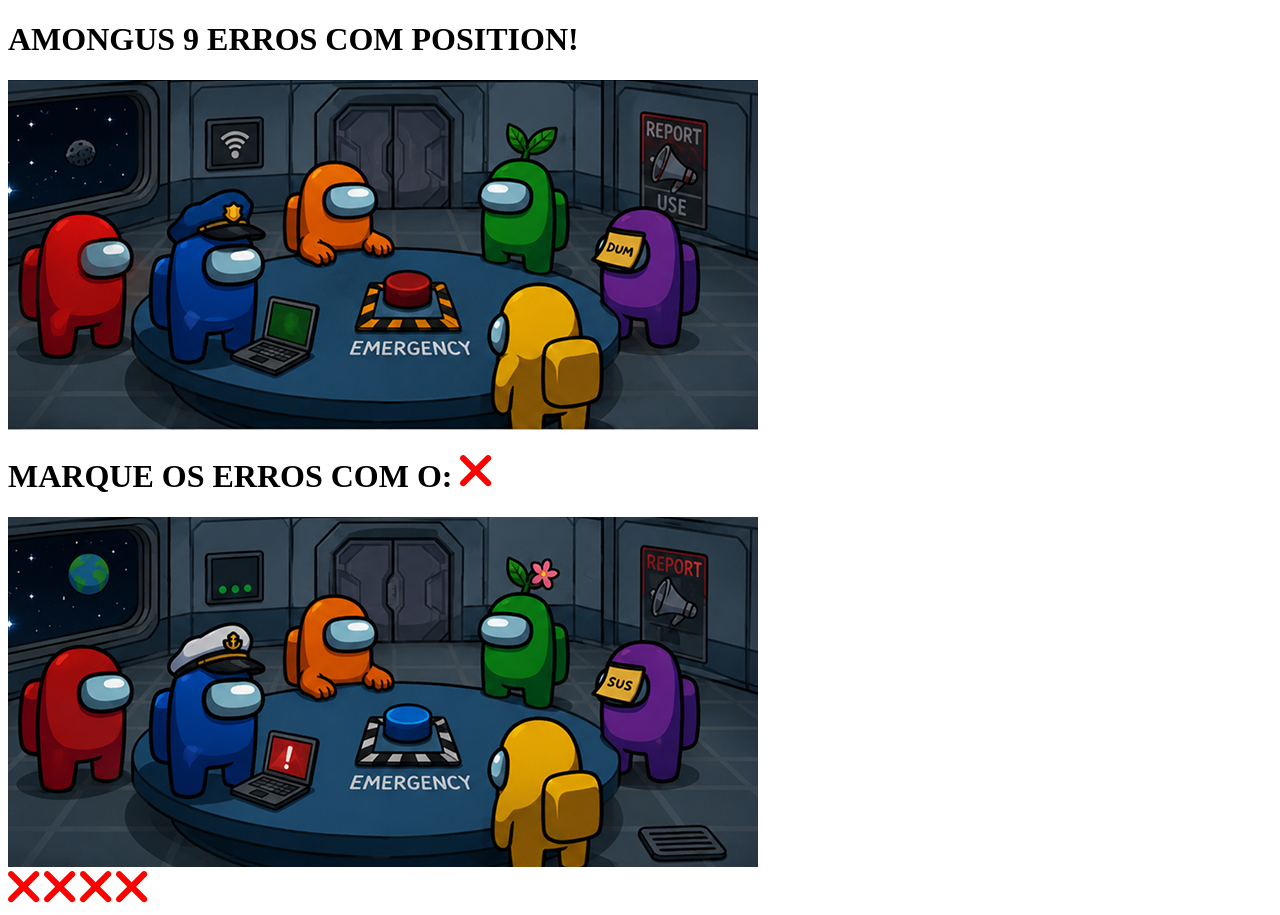
<file: amongus/index.html>
<!DOCTYPE html>
<html lang="en">
<head>
    <meta charset="UTF-8">
    <meta name="viewport" content="width=device-width, initial-scale=1.0">
    <title>Document</title>
    <link rel="stylesheet" href="style.css"/>
</head>
<body>
    <h1>AMONGUS 9 ERROS COM POSITION! </h1>
    <div>
        <img src="./assets/img1.png">
    </div>
    <h1>MARQUE OS ERROS COM O: <img src="./assets/Vector.svg">
     </h1>
        <div class="container"> 
  <img src="./assets/img2.png"> 
  <img src="./assets/Vector.svg" class="icone icone-01"> 
  <img src="./assets/Vector.svg" class="icone icone-02"> 
  <img src="./assets/Vector.svg" class="icone icone-03"> 
  <img src="./assets/Vector.svg" class="icone icone-04"> 
</div>
</body>
</html>
</file>
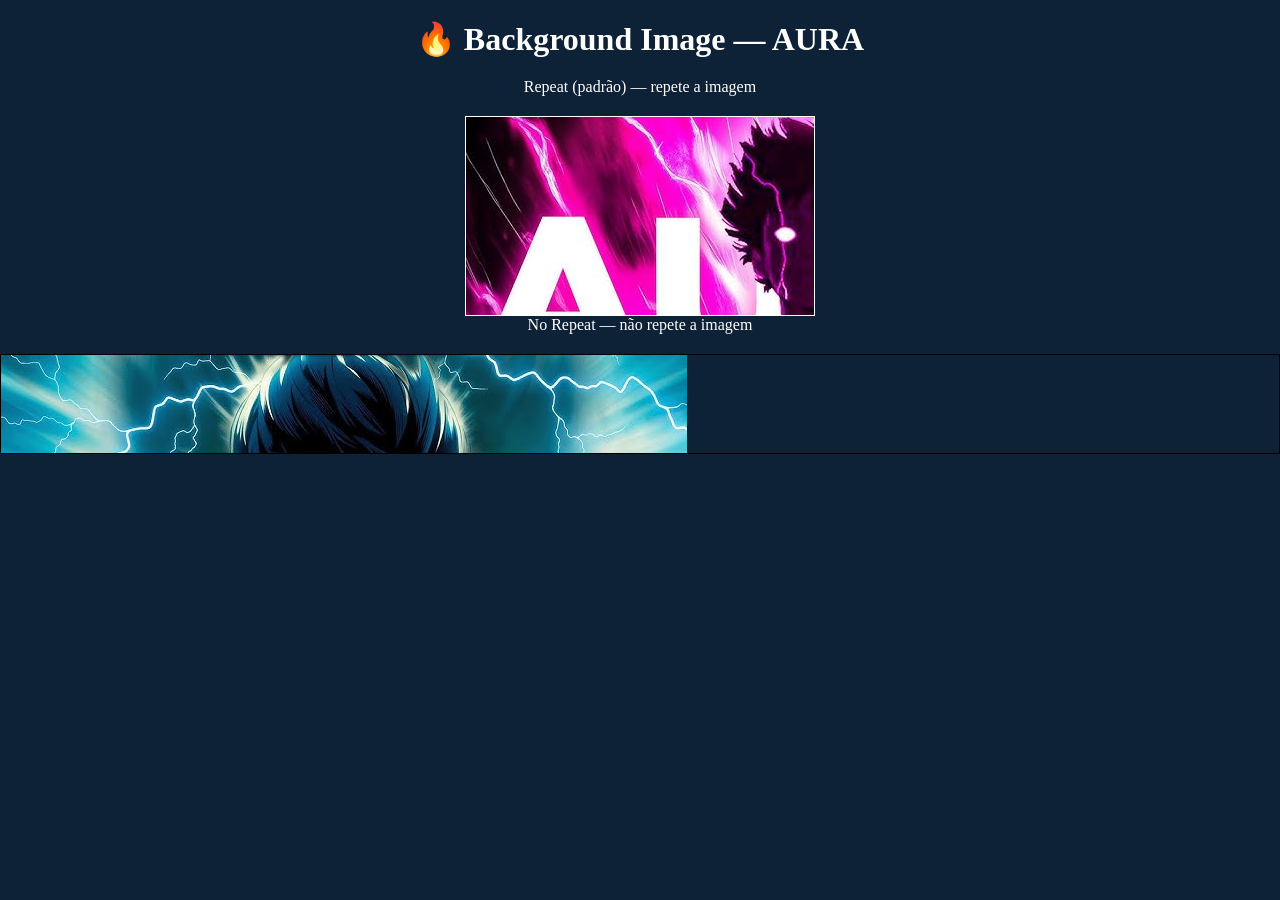
<file: aura/index.html>
<!DOCTYPE html>
<html lang="pt-br">
<head>
    <meta charset="UTF-8">
    <meta name="viewport" content="width=device-width, initial-scale=1.0">
    <title>aura</title>
    <link rel="stylesheet" href="style.css">
</head>
<body>
    <h1>🔥 Background Image — AURA</h1>
    <p>Repeat (padrão) — repete a imagem</p>
    <div class="padrao-01"> </div>
    <p>No Repeat — não repete a imagem</p>
     <div class="padrao-02"> </div>
     

</body>
</html>
</file>
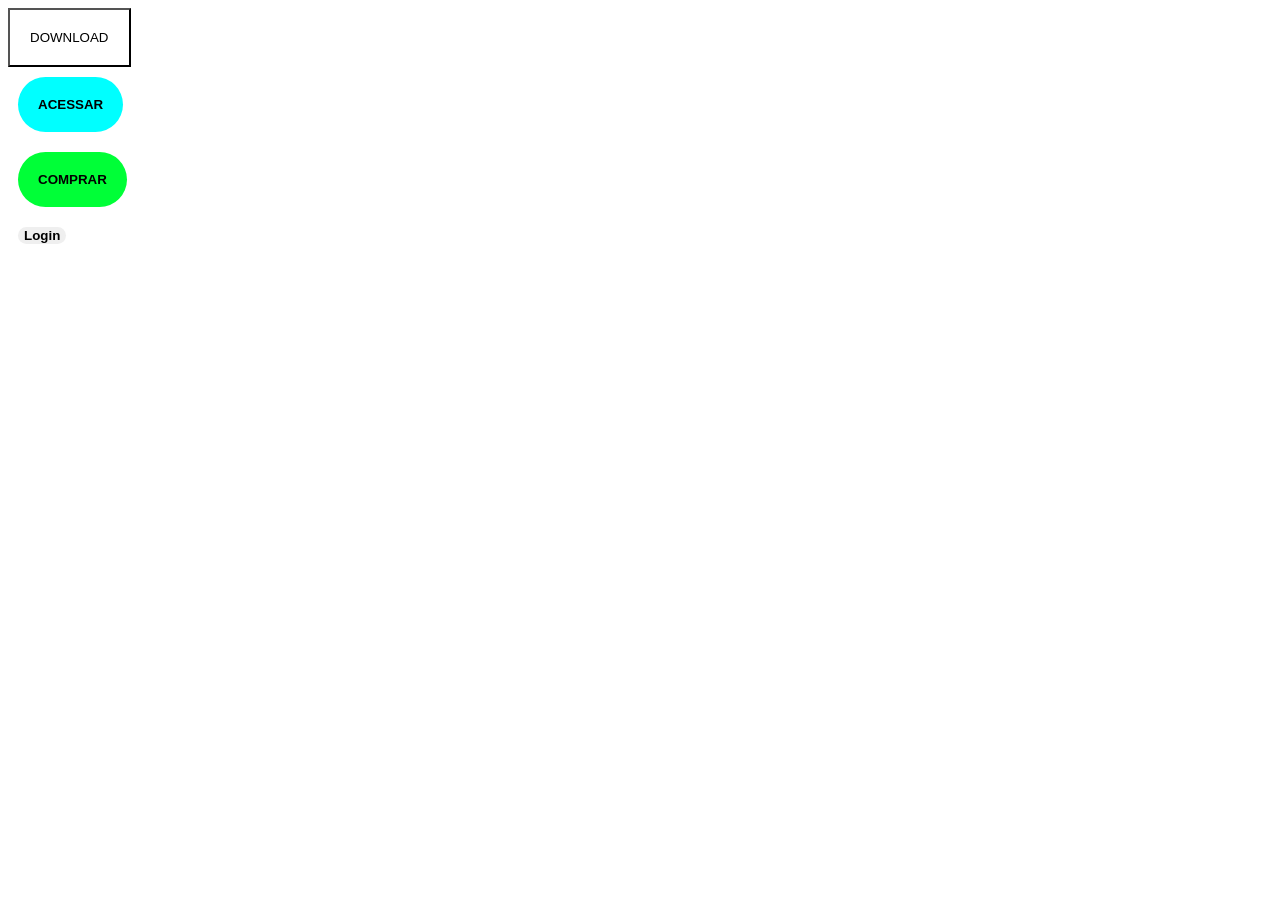
<file: botao/index.html>
<!DOCTYPE html>
<html lang="en">
<head>
    <meta charset="UTF-8">
    <meta name="viewport" content="width=device-width, initial-scale=1.0">
    <title>botoes</title>
    <link rel="stylesheet" href="style.css"
</head>
<body>
    <div>
    <button class="white">DOWNLOAD</button>
    <br>
    <button class="aqua"><b>ACESSAR</b></button>
    <br>
    <button class="green"><b>COMPRAR</b></button>
    <br>
    <button class="pink"><b>Login</b></button>
    </div>
    


</body>
</html>
</file>
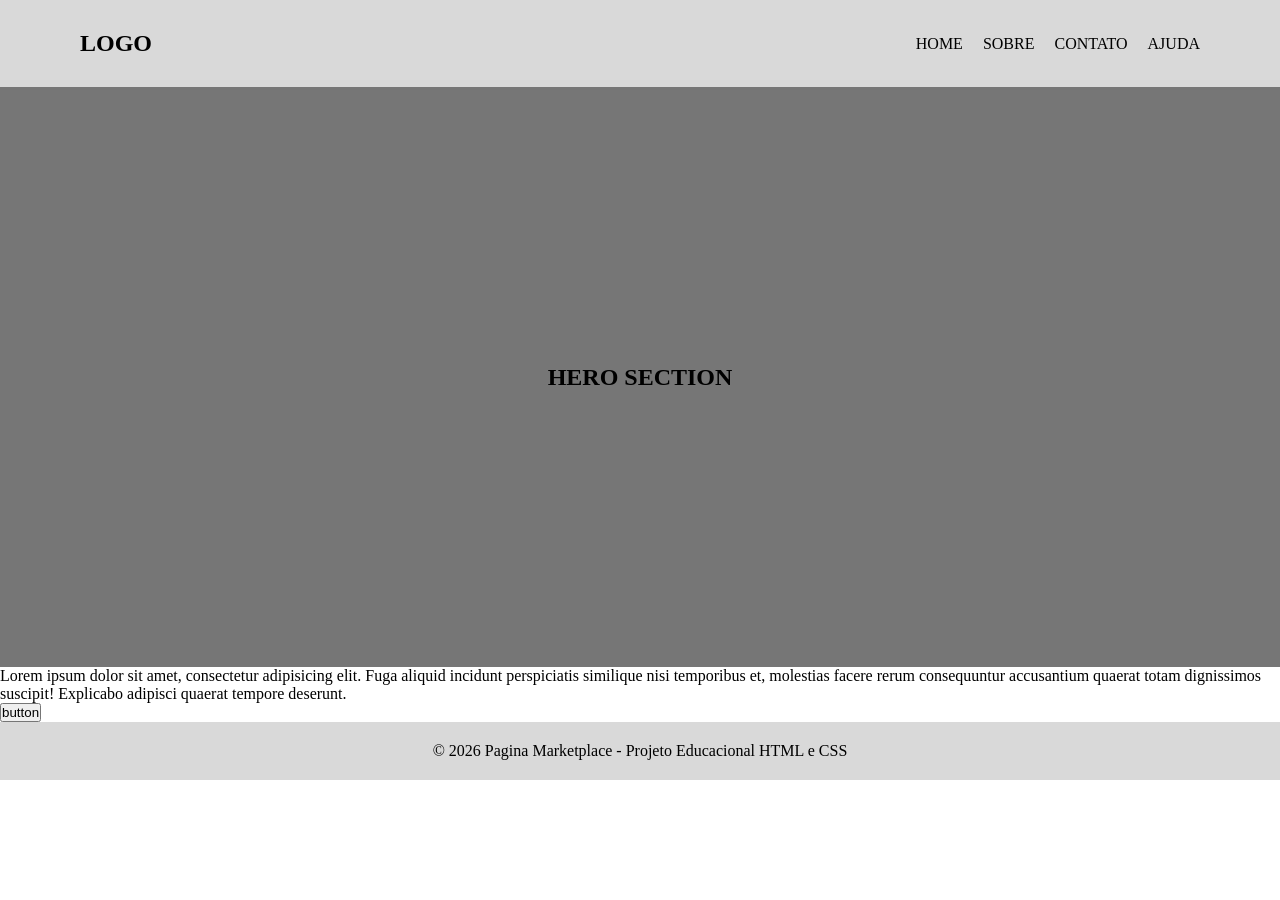
<file: landing page/index.html>
<!DOCTYPE html>
<html lang="en">
<head>
    <meta charset="UTF-8">
    <meta name="viewport" content="width=device-width, initial-scale=1.0">
    <title>landing page</title>
    <link rel="stylesheet" href="style.css">
</head>
<body>
    <header>
        <h2>LOGO</h2>
        <div class="links">
            <a href="#">HOME</a>
            <a href="#">SOBRE</a>
            <a href="#">CONTATO</a>
            <a href="#">AJUDA</a>
        </div>
    </header>
    <main>
        <div class="hero">
            <h2>HERO SECTION</h2>
        </div>
        <div>
            <div class="cards">
                <div class="card">
                    <div class="card-img"></div>
                    <p>Lorem ipsum dolor sit amet, consectetur adipisicing elit. Fuga aliquid incidunt perspiciatis similique nisi temporibus et, molestias facere rerum consequuntur accusantium quaerat totam dignissimos suscipit! Explicabo adipisci quaerat tempore deserunt.</p>
                    <button>button</button>
                </div>
            </div>
        </div>
    </main>
    <footer>
        <p>© 2026 Pagina Marketplace - Projeto Educacional HTML e CSS</p>
    </footer>
</header>
</body>
</html>
</file>
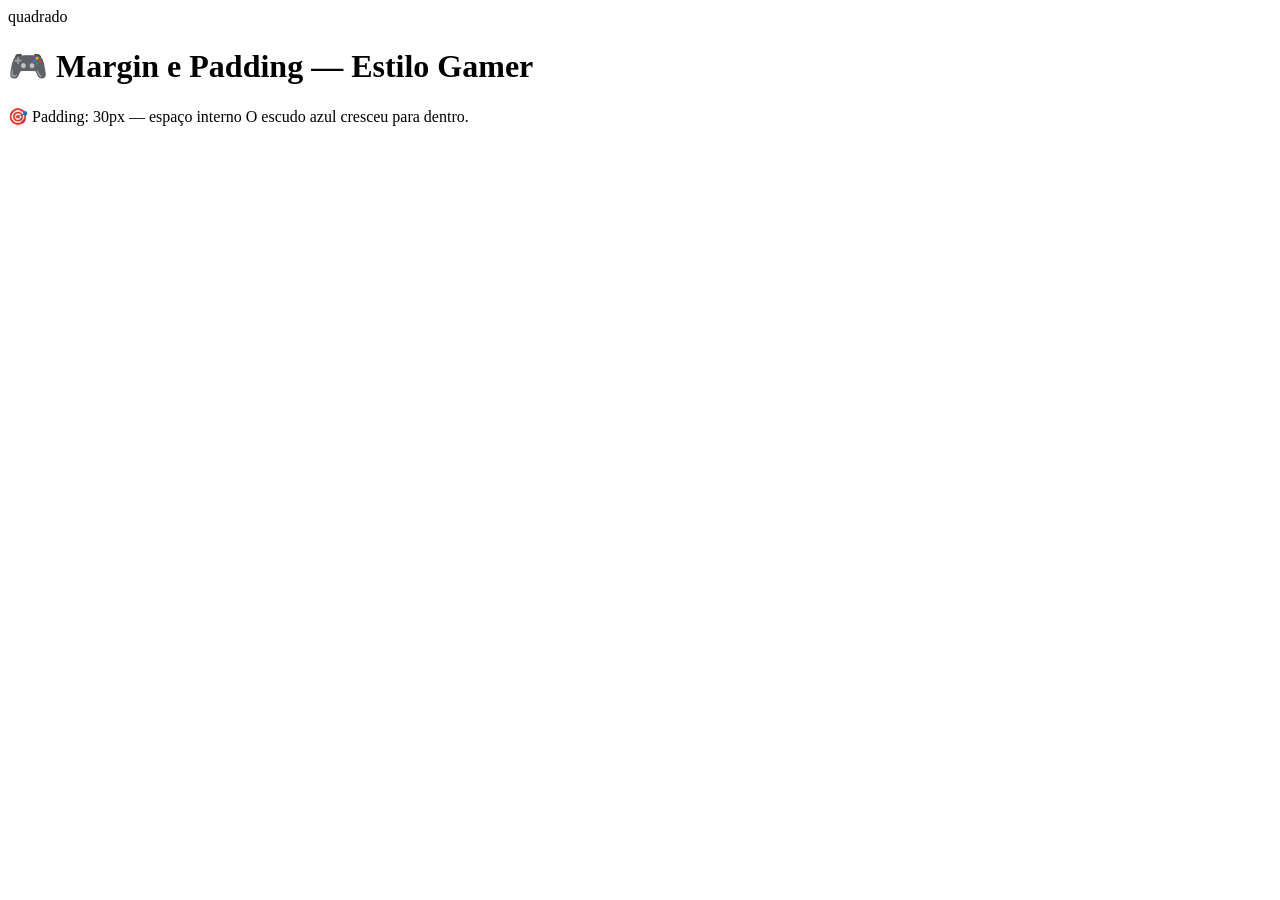
<file: padding e margin/index.html>
<!DOCTYPE html>
<html lang="pt-br">
<head>
    <meta charset="UTF-8">
    <meta name="viewport" content="width=device-width, initial-scale=1.0">
    <title>margin e padding</title>
</head>
<body> 
    <div class="quadrado">quadrado</div>
    <h1>🎮 Margin e Padding — Estilo Gamer</h1>
    <p>🎯 Padding: 30px — espaço interno
O escudo azul cresceu para dentro.</p>

    
</body>
</html>
</file>
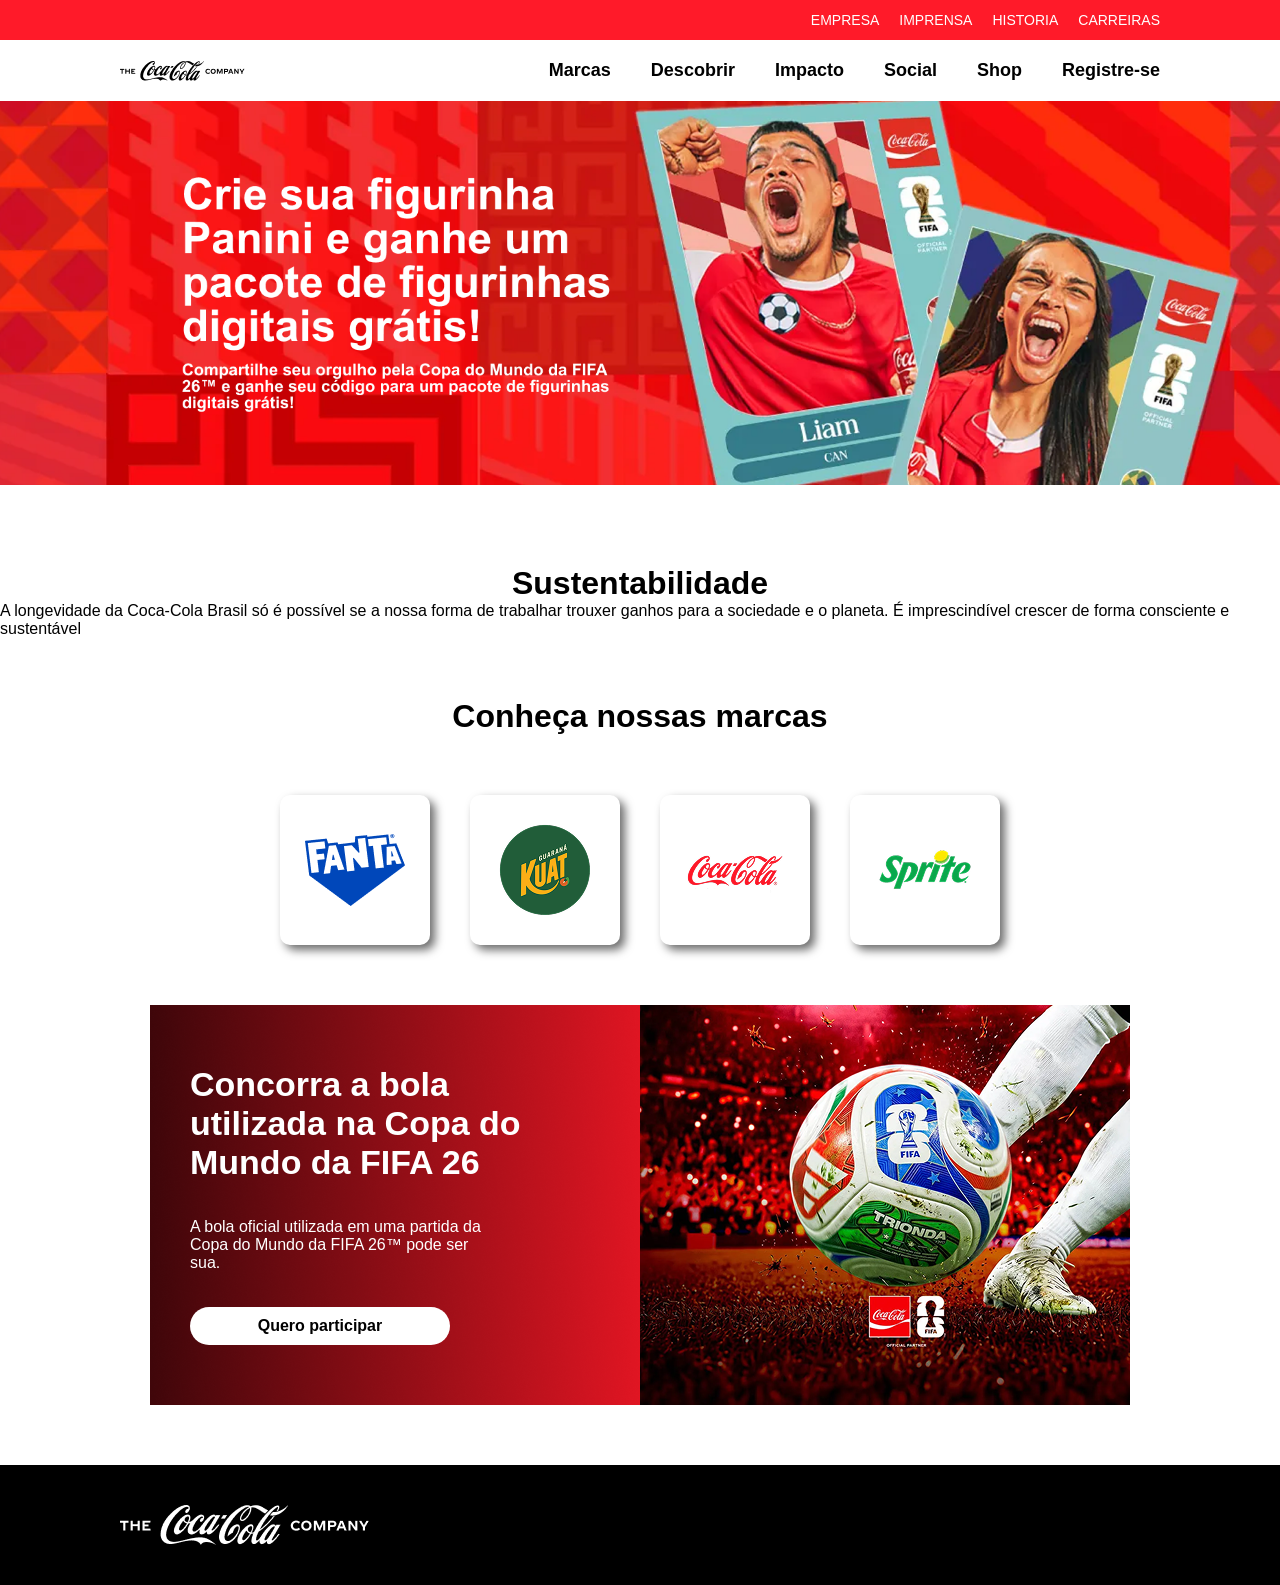
<file: projeto coca cola/index.html>
<!DOCTYPE html>
<html lang="en">
<head>
    <meta charset="UTF-8">
    <meta name="viewport" content="width=device-width, initial-scale=1.0">
    <title>cocacola</title>
    <link rel="stylesheet"  href="./style.css">
</head>
<body>
    <div class="linha">
        <div class="links">
            <a href="#">EMPRESA</a>
            <a href="#">IMPRENSA</a>
            <a href="#">HISTORIA</a>
            <a href="#">CARREIRAS</a>
        </div>
    </div>
    <div class="header">
        <img src="./assets/logo-coca-black.png">
        <div class="links-header">
            <a href="#">Marcas</a>
            <a href="#">Descobrir</a>
            <a href="#">Impacto</a>
            <a href="#">Social</a>
            <a href="#">Shop</a>
            <a href="#">Registre-se</a>
        </div>
    </div>
    <div class="hero"></div>
    <div class="first">
    <h1><b>Sustentabilidade</b></h1>
     <p>A longevidade da Coca‑Cola Brasil só é possível se a nossa forma de trabalhar trouxer ganhos para a sociedade e o planeta. É imprescindível crescer de forma consciente e sustentável</p>
    </div>
    <div class="second">
    <h1><b>Conheça nossas marcas</b></h1>
    </div>
    <div class="cards">
        <div class="card">
            <img src="./assets/logo-fanta.png">
        </div>
        <div class="card">
            <img src="./assets/logo-kuat.png">
        </div>
            <div class="card">
                <img src="./assets/logo-coca.png">
            </div>
            <div class="card">
                <img src="./assets/logo-sprite.png">
            </div>
        </div>
    </div>
    <div class="banner">
        <h2>Concorra a bola utilizada na Copa do Mundo da FIFA 26</h2>
        <p>A bola oficial utilizada em uma partida da Copa do Mundo da FIFA 26™ pode ser sua.</p>
        <a href="#">Quero participar</a>
    </div>
    <div class="footer">
       <img src="./assets/logo-coca-white.png">
        <div class="socials">
            <div class="a"></div>
            <div class="a"></div>
            <div class="a"></div>
            <div class="a"></div>
        </div>
    </div>


</body>
</html>
</file>
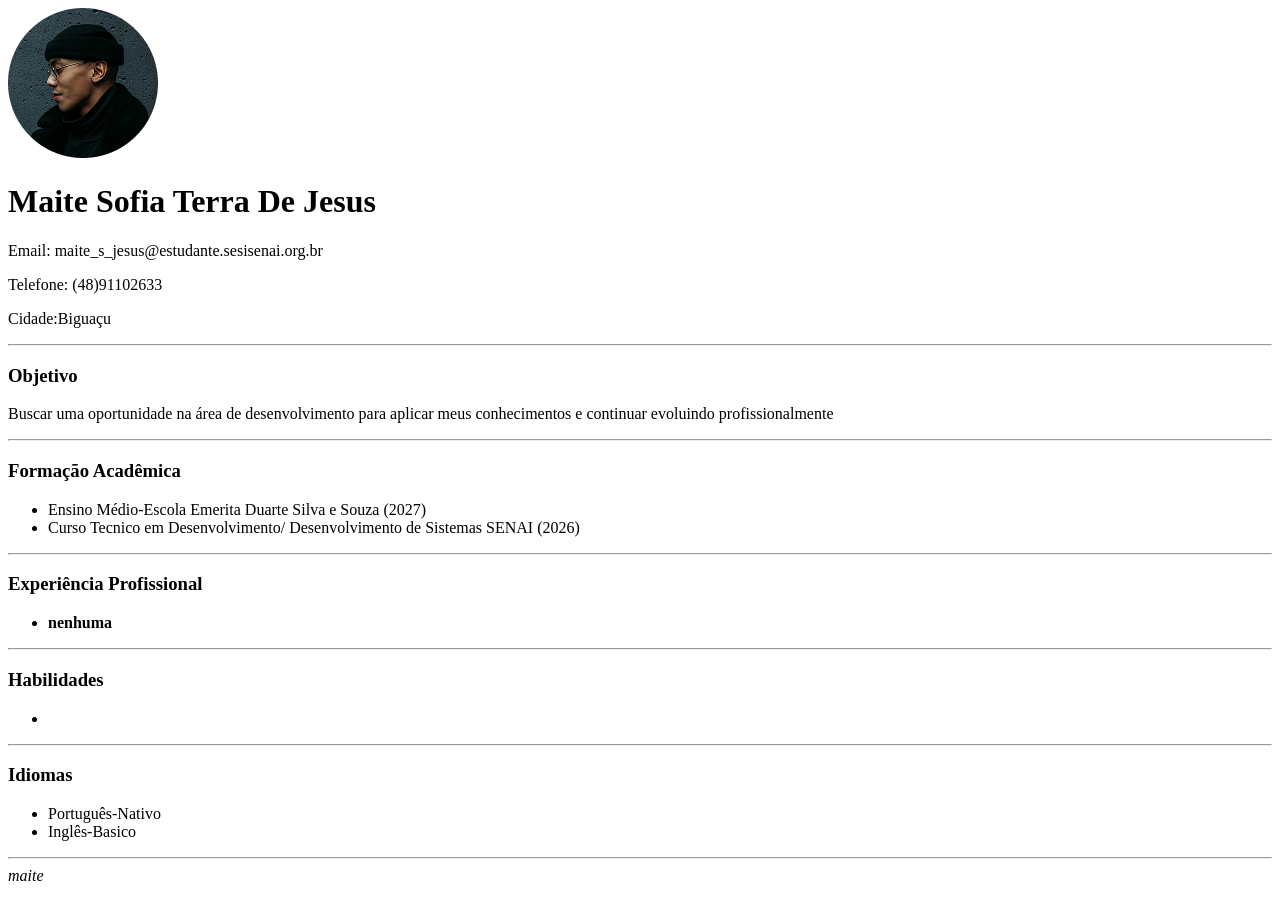
<file: projeto-curriculo/index.html>
<!DOCTYPE html>
<html lang="pt-br">
<head>
    <meta charset="UTF-8">
    <meta name="viewport" content="width=,, initial-scale=1.0">
    <title>maite</title>
</head>
<body>
    <img src="./assets/img-01.png" alt="">
    <h1>Maite Sofia Terra De Jesus</h1>
    <p>Email: maite_s_jesus@estudante.sesisenai.org.br</p>
    <p>Telefone: (48)91102633</p>
    <p>Cidade:Biguaçu </p>
    <hr>
  <h3>Objetivo</h3>
    <p>Buscar uma oportunidade na área de desenvolvimento 
        para aplicar meus conhecimentos e continuar evoluindo
         profissionalmente</p>
         <hr>
         <h3>Formação Acadêmica</h3>
         <ul>
            <li>Ensino Médio-Escola Emerita Duarte Silva e Souza (2027)  </li>
            <li>Curso Tecnico em Desenvolvimento/ Desenvolvimento de Sistemas SENAI (2026)</li>
             </ul>
              <hr>
            <h3>Experiência Profissional</h3>
              <ul>
                <li> <strong>nenhuma</strong> </li>
               </ul>
              <hr>
              <h3>Habilidades</h3>
              <ul>
                 <li></li>
                </ul>
                <hr>
                <h3>Idiomas</h3>
                <ul>
                  <li>Português-Nativo</li>
                  <li>Inglês-Basico</li>
                </ul>
                <hr>
                <em>maite</em>
                
</body>
</html>
</file>
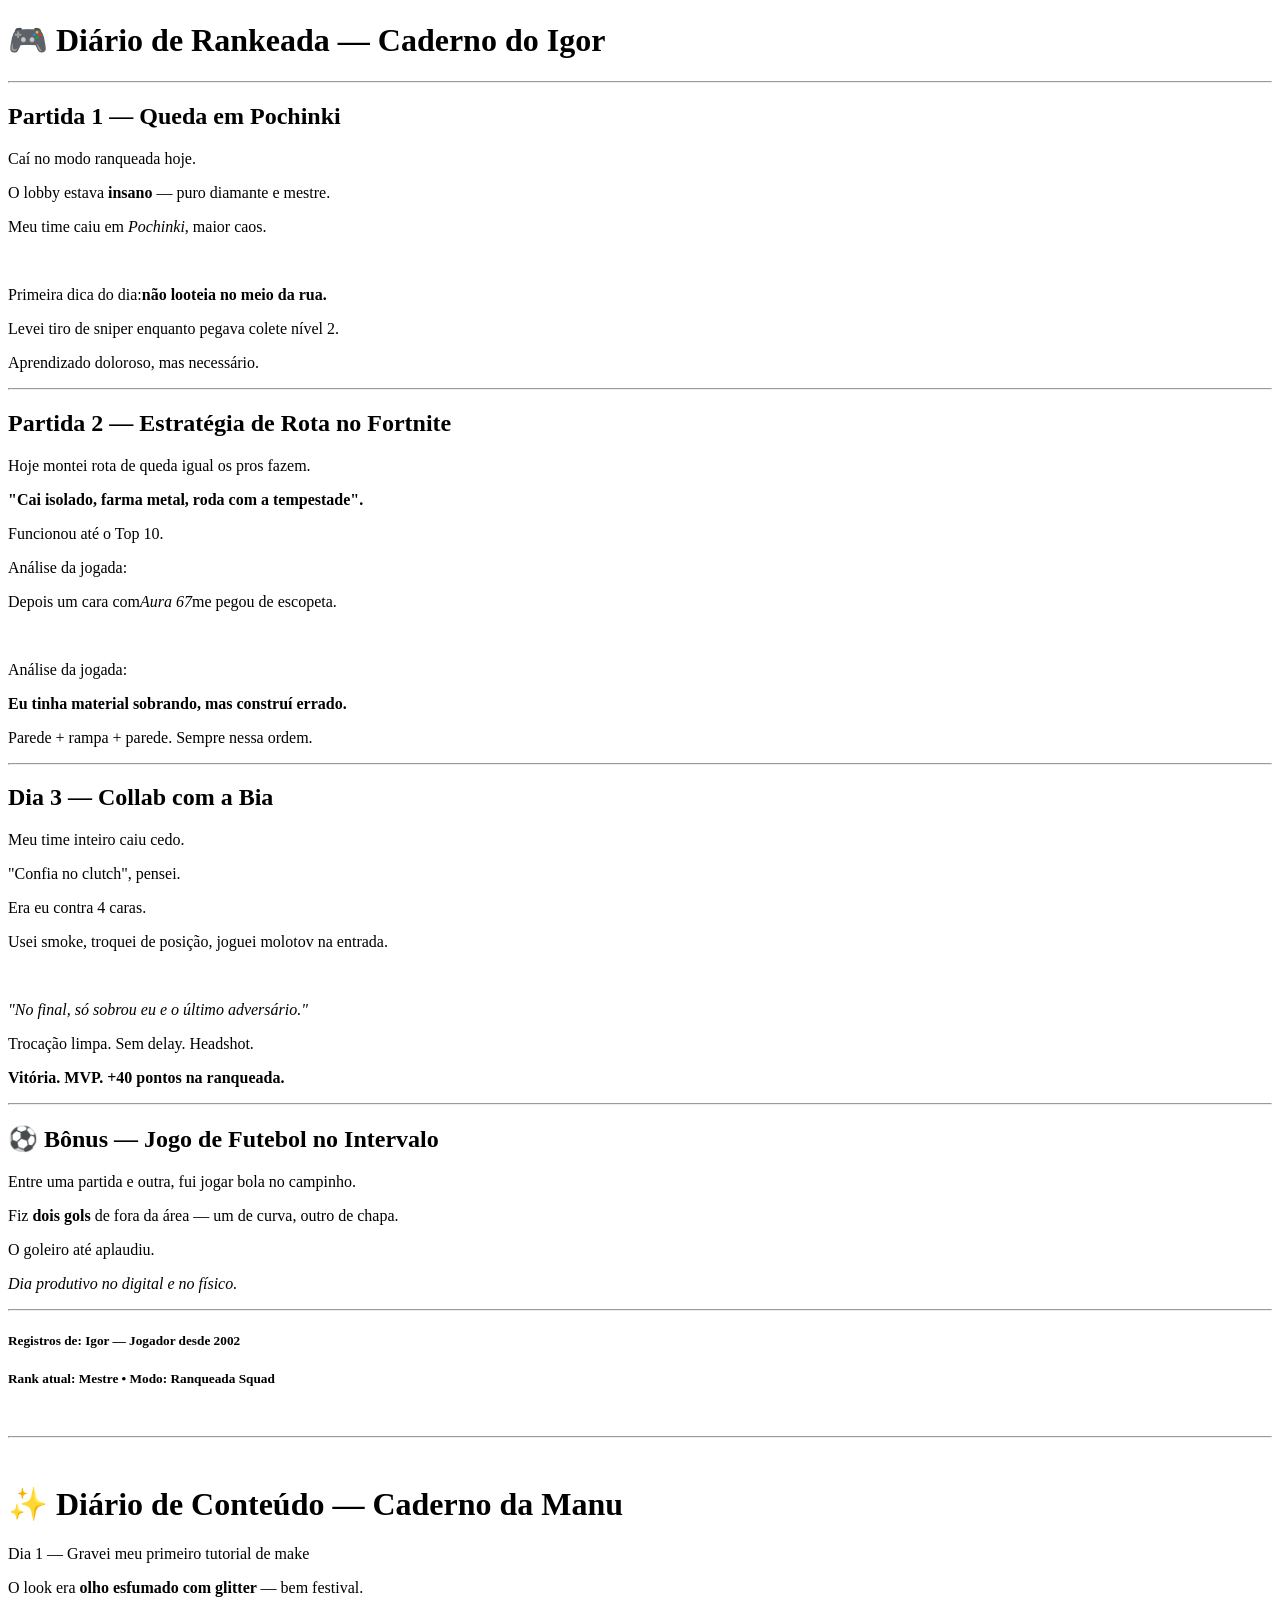
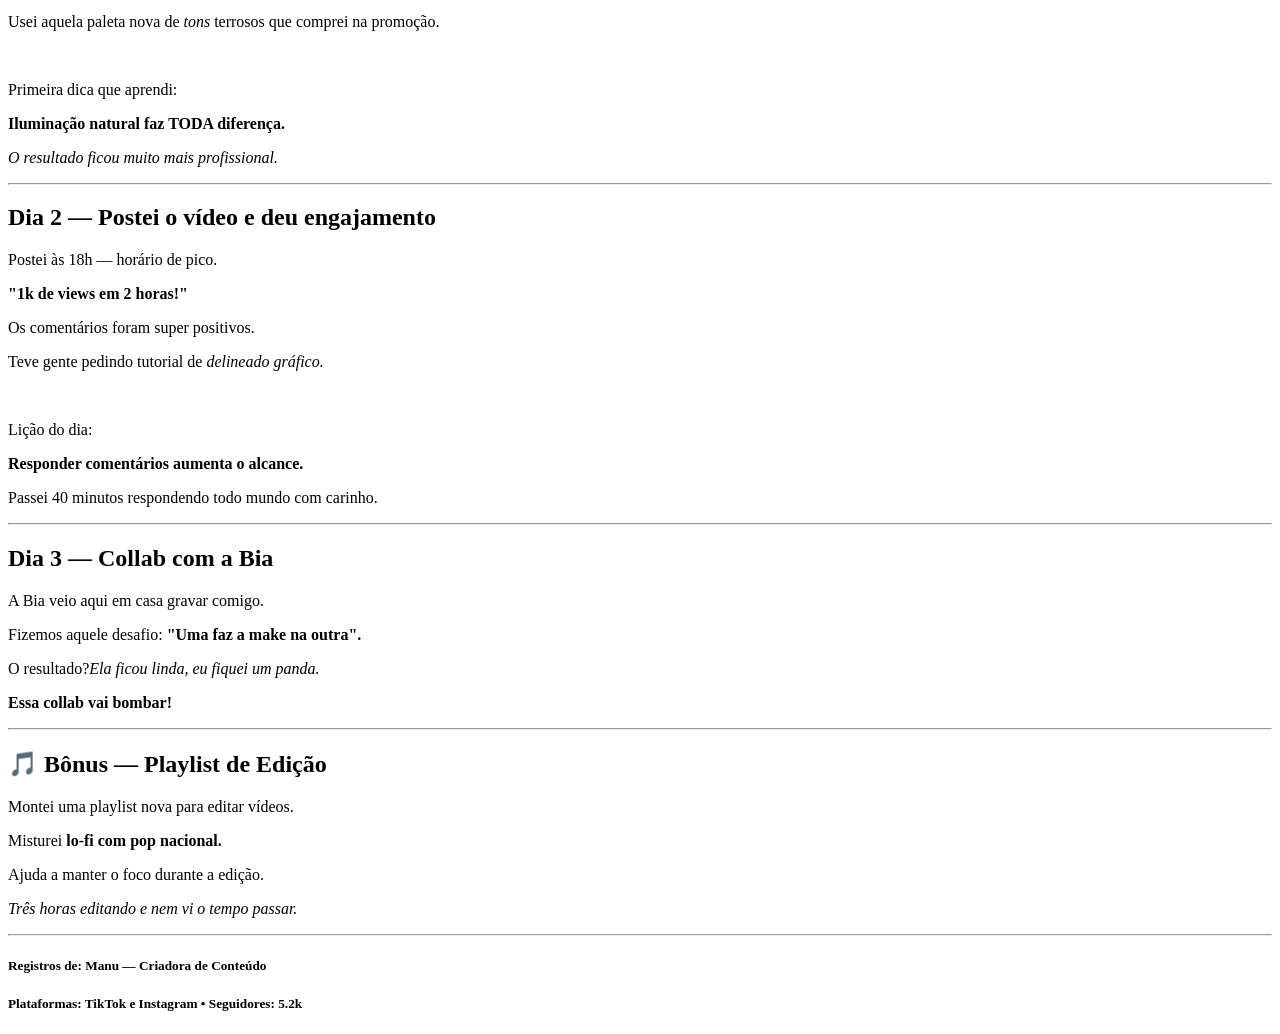
<file: projeto-diario/index.html>
<!DOCTYPE html>
<html lang="pt-br">
<head>
    <meta charset="UTF-8">
    <meta name="viewport" content="width=,, initial-scale=1.0">
    <title>diario do igor</title>
</head>
<body>
    <h1>🎮 Diário de Rankeada — Caderno do Igor</h1>
    <hr>
    <h2>Partida 1 — Queda em Pochinki</h2>
    <p>Caí no modo ranqueada hoje.</p>
    <p>O lobby estava <strong>insano</strong> — puro diamante e mestre.</p>
    <p>Meu time caiu em <em>Pochinki</em>, maior caos. </p>
    <br> 
    <p>Primeira dica do dia:<strong>não looteia no meio da rua.</strong></p>
    <p>Levei tiro de sniper enquanto pegava colete nível 2.</p>
    <p>Aprendizado doloroso, mas necessário.</p>
    <hr>
  <h2>Partida 2 — Estratégia de Rota no Fortnite</h2>
    <p>Hoje montei rota de queda igual os pros fazem.</p>
    <p><strong>"Cai isolado, farma metal, roda com a tempestade".</strong></p>
    <p>Funcionou até o Top 10.</p>
    <p>Análise da jogada:</p>
    <p>Depois um cara com<em>Aura 67</em>me pegou de escopeta.</p>
    <br>
    <p>Análise da jogada:</p>
    <p><strong>Eu tinha material sobrando, mas construí errado.</strong></p>
    <p>Parede + rampa + parede. Sempre nessa ordem.</p>
         <hr>
         <h2>Dia 3 — Collab com a Bia</h2>
         <p>Meu time inteiro caiu cedo.</p>
         <p>"Confia no clutch", pensei.</p>
         <p>Era eu contra 4 caras.</p>
         <p>Usei smoke, troquei de posição, joguei molotov na entrada.</p>
         <br>
         <p><em>"No final, só sobrou eu e o último adversário."</em></p>
         <p>Trocação limpa. Sem delay. Headshot.</p>
         <p> <strong>Vitória. MVP. +40 pontos na ranqueada.</strong></p>
         <hr>
         <h2>⚽ Bônus — Jogo de Futebol no Intervalo</h2>
         <p>Entre uma partida e outra, fui jogar bola no campinho.</p>
         <p>Fiz<strong> dois gols </strong> de fora da área — um de curva, outro de chapa.</p>
         <p>O goleiro até aplaudiu.</p>
         <p><em>Dia produtivo no digital e no físico.</em></p>
         <hr>
         <h5>Registros de: Igor — Jogador desde 2002</h5>
         <h5>Rank atual: Mestre • Modo: Ranqueada Squad</h5>
         <br>
         <hr>
         <br>
          <h1>✨ Diário de Conteúdo — Caderno da Manu</h1>
    <p>Dia 1 — Gravei meu primeiro tutorial de make</p>
    <p>O look era <strong>olho esfumado com glitter </strong> — bem festival.</p>
    <p>Usei aquela paleta nova de <em>tons </em>terrosos que comprei na promoção.</p>
    <br> 
    <p>Primeira dica que aprendi:</strong></p>
    <p><strong>Iluminação natural faz TODA diferença.</strong></p>
    <p><em>O resultado ficou muito mais profissional.</em></p>
    <hr>
  <h2>Dia 2 — Postei o vídeo e deu engajamento</h2>
    <p>Postei às 18h — horário de pico.</p>
    <p><strong>"1k de views em 2 horas!"</strong></p>
    <p>Os comentários foram super positivos.</p>
    <p>Teve gente pedindo tutorial de <em>delineado gráfico.</em></p>
    <br>
    <p>Lição do dia:</p>
    <p><strong>Responder comentários aumenta o alcance.</strong></p>
    <p>Passei 40 minutos respondendo todo mundo com carinho.</p>
         <hr>
         <h2>Dia 3 — Collab com a Bia</h2>
         <p>A Bia veio aqui em casa gravar comigo.</p>
         <p>Fizemos aquele desafio: <strong>"Uma faz a make na outra".</strong></p>
         <p>O resultado?<em>Ela ficou linda, eu fiquei um panda.</em></p>
         <p><strong>Essa collab vai bombar!</strong></p>
         <hr>
         <h2>🎵 Bônus — Playlist de Edição</h2>
         <p>Montei uma playlist nova para editar vídeos.</p>
         <p>Misturei<strong> lo-fi com pop nacional.</strong></p>
         <p>Ajuda a manter o foco durante a edição.</p>
         <p><em>Três horas editando e nem vi o tempo passar.</em></p>
         <hr>
         <h5>Registros de: Manu — Criadora de Conteúdo</h5>
         <h5>Plataformas: TikTok e Instagram • Seguidores: 5.2k</h5>
</body>
</html>
</file>
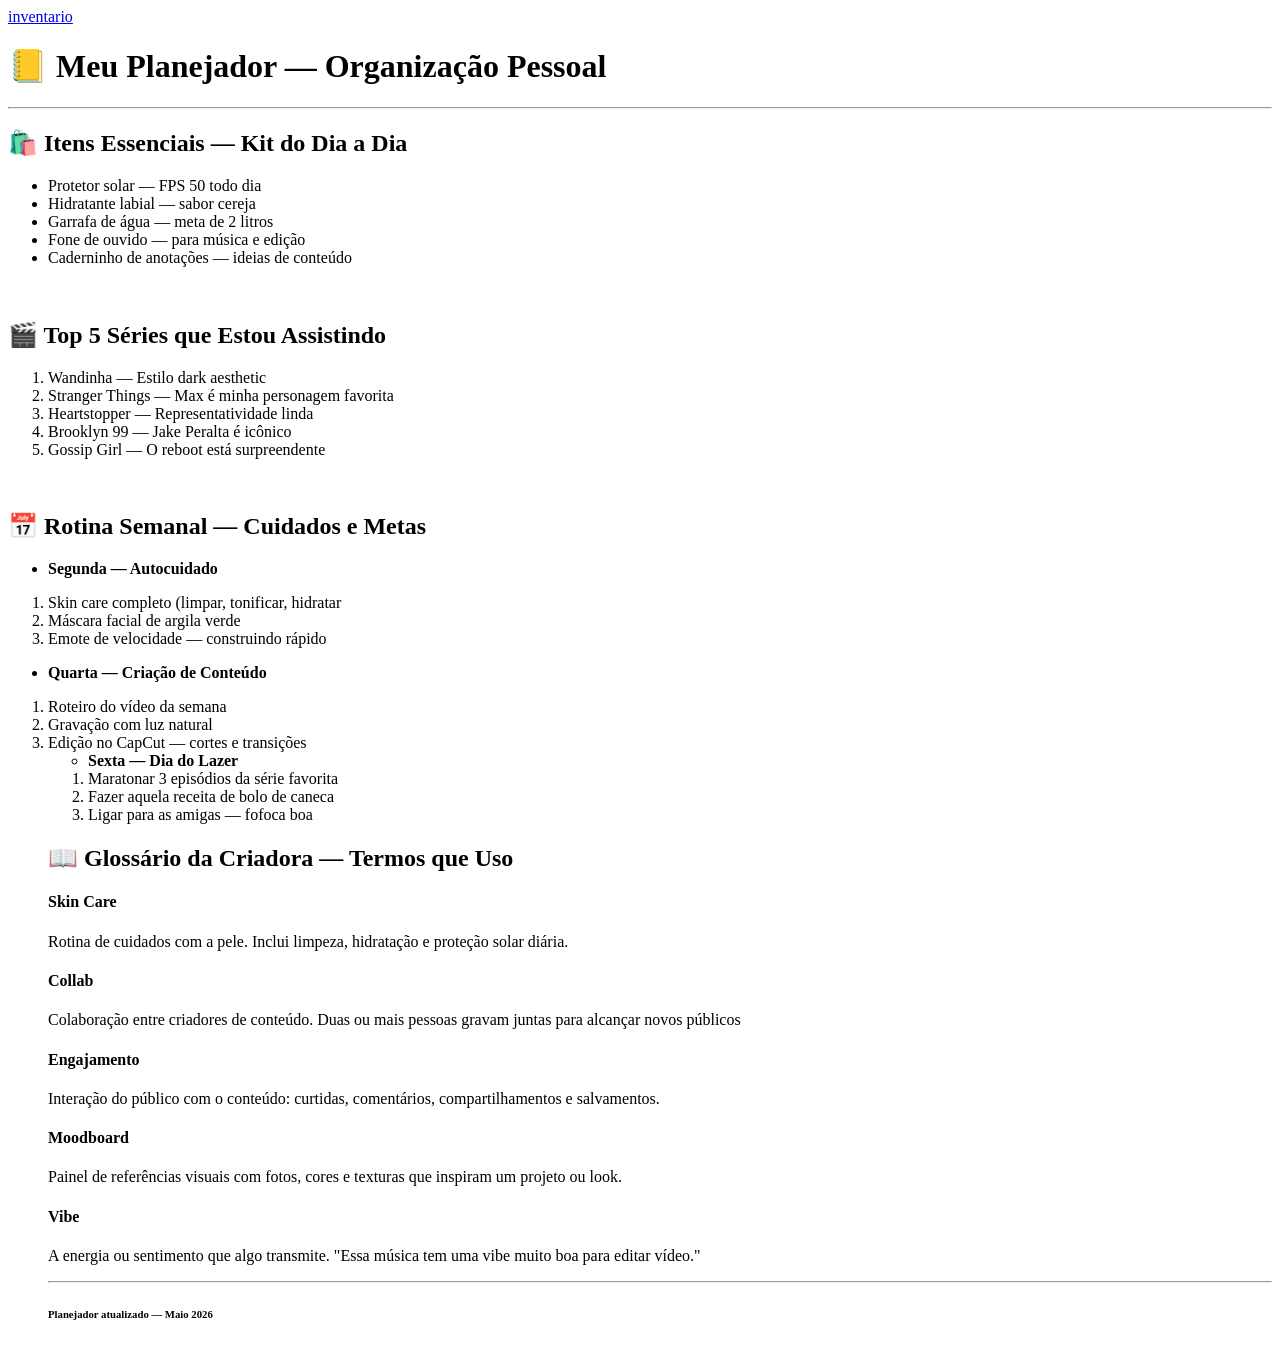
<file: projeto-planejadores/index.html>
<!DOCTYPE html>
<html lang="pt-br">
<head>
    <meta charset="UTF-8">
    <meta name="viewport" content="width=,, initial-scale=1.0">
    <title>planejadores</title>
</head>
<body>
     
     <nav>
        <a href="planejador.html">inventario</a> 
     </nav>
    <h1>📒 Meu Planejador — Organização Pessoal</h1>
    <hr>
    <h2>🛍️ Itens Essenciais — Kit do Dia a Dia</h2>
    <ul>
    <li>Protetor solar — FPS 50 todo dia</li>
    <li>Hidratante labial — sabor cereja</li>
    <li>Garrafa de água — meta de 2 litros</li>
    <li>Fone de ouvido — para música e edição</li>
    <li>Caderninho de anotações — ideias de conteúdo</li>
    </ul>
    <br>
  <h2>🎬 Top 5 Séries que Estou Assistindo</h2>
    <ol>
    <li>Wandinha — Estilo dark aesthetic</li>
    <li>Stranger Things — Max é minha personagem favorita</li>
    <li>Heartstopper — Representatividade linda</li>
    <li>Brooklyn 99 — Jake Peralta é icônico</li>
    <li>Gossip Girl — O reboot está surpreendente</li>
    </ol>
    <br>
    <h2>📅 Rotina Semanal — Cuidados e Metas</h2>
   <ul><li><strong>Segunda — Autocuidado</strong></li></ul>
         <ol>
        <li>Skin care completo (limpar, tonificar, hidratar </li>
         <li>Máscara facial de argila verde</li>
         <li>Emote de velocidade — construindo rápido</li>
        </ol>
       <ul>
        <li><strong>Quarta — Criação de Conteúdo</strong></li> 
         </ul>
         <ol>
          <li>Roteiro do vídeo da semana</li>
          <li>Gravação com luz natural</li>
          <li>Edição no CapCut — cortes e transições</li>
          <ul>
          <li><strong>Sexta — Dia do Lazer</strong></li>
          </ul>
          <ol>
          <li>Maratonar 3 episódios da série favorita</li>
         <li>Fazer aquela receita de bolo de caneca</li>
         <li>Ligar para as amigas — fofoca boa</li>
          </ol>
          <h2>📖 Glossário da Criadora — Termos que Uso</h2>
          <h4>Skin Care</h4>
          <p>Rotina de cuidados com a pele. Inclui limpeza, hidratação e proteção solar diária.</p>
          <h4>Collab</h4>
          <p>Colaboração entre criadores de conteúdo. Duas ou mais pessoas gravam juntas para alcançar novos públicos </p>
          <h4>Engajamento</h4>
          <p>Interação do público com o conteúdo: curtidas, comentários, compartilhamentos e salvamentos.</p>
          <h4>Moodboard</h4>
          <p>Painel de referências visuais com fotos, cores e texturas que inspiram um projeto ou look.</p>
          <h4>Vibe</h4>
          <p>A energia ou sentimento que algo transmite. "Essa música tem uma vibe muito boa para editar vídeo."</p>
          <hr>
          <h6>Planejador atualizado — Maio 2026</h6>
</file>
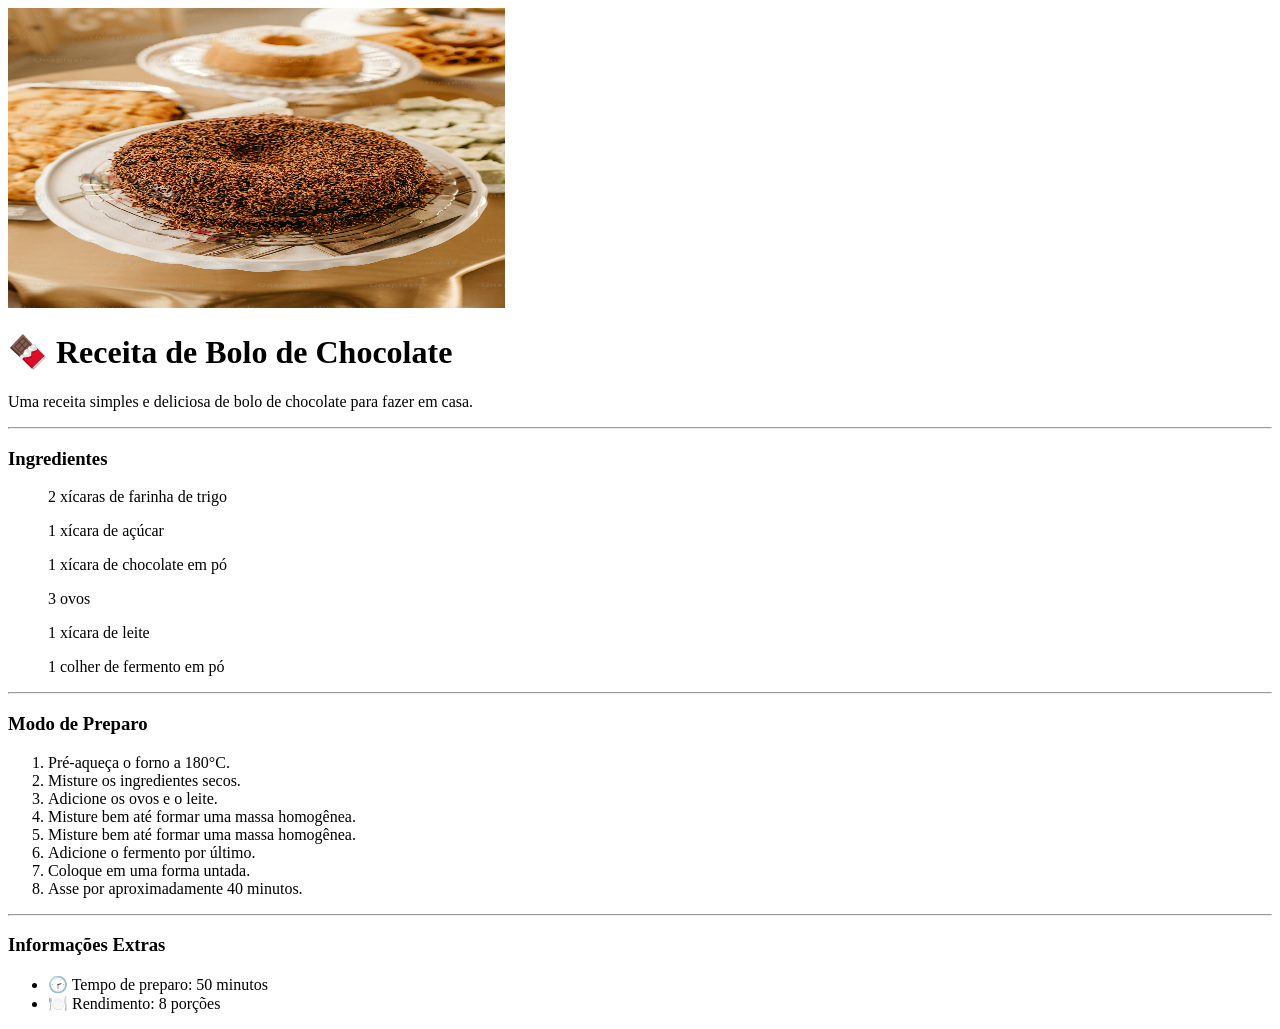
<file: projeto-receita/index.html>
<!DOCTYPE html>
<html lang="pt-br">
<head>
    <meta charset="UTF-8">
    <meta name="viewport" content="width=,, initial-scale=1.0">
    <title>maite</title>
</head>
<body>
    <img src="assets/img-bolo.jpg" alt="bolo de chocolate" style="width: 497px; height: 300px;">
    <h1>🍫 Receita de Bolo de Chocolate</h1> 
    <p>Uma receita simples e deliciosa de bolo de chocolate para fazer em casa.</p>
    <hr>
  <h3>Ingredientes</h3>
  <ul>
    <p>2 xícaras de farinha de trigo</p>
   <p> 1 xícara de açúcar</p>
   <p>1 xícara de chocolate em pó</p>
   <p>3 ovos</p>
   <p>1 xícara de leite</p>
   <P>1 colher de fermento em pó</P>
  </ul>
         <hr>
         <h3>Modo de Preparo</h3>
         <ol>
            <li>Pré-aqueça o forno a 180°C. </li>
            <li>Misture os ingredientes secos.</li>
            <li>Adicione os ovos e o leite.</li>
            <li>Misture bem até formar uma massa homogênea.</li>
            <li>Misture bem até formar uma massa homogênea.
            <li>Adicione o fermento por último.</li>
            <li>Coloque em uma forma untada.</li>
            <li>Asse por aproximadamente 40 minutos.</li>

            </li>
             </ol>
              <hr>
            <h3>Informações Extras</h3>
              <ul>
               <li>🕝 Tempo de preparo: 50 minutos</li> 
               <li>🍽️ Rendimento: 8 porções</li>
               </ul>
</html>
</file>
<file: amongus/style.css>
.container {
    position relative;
    width: 750px;
}

.icone {
position absolute;
}

.icone-01 {
 left: 90px;
 top: 40px;

}
</file>
<file: aura/style.css>
* {
    padding: 0;
    margin: 0;
    box-sizing: border-box;
}
body {
background-color: #0D2137;
}
h1 {
text-align: center;
color: white;
margin: 20px 0px;
}

p {
color: white;
text-align: center;
margin-bottom: 20px;
}

.padrao-01 {
border: 1px solid white;
width: 350px;
height: 200px;
margin: 0 auto;
background-image: url(./assets/aura-01.jpg);
background-repeat: repeat;
}
.padrao-02 {
border: 1px solid black;
width: 100;
height: 100px;
margin: 0 auto;
background-image: url(./assets/aura-02.jpg);
background-repeat: no-repeat;

}
</file>
<file: botao/style.css>
.white {
  background-color: rgb(255, 255, 255);
  color: rgb(0, 0, 0);
  padding: 20px 20px;
  border: rgb(0, 0, 0)
  cursor: pointer
}

.white:hover {
  background-color: rgb(0, 0, 0);
  border: rgb(0, 0, 0);
  color: aliceblue;
  
}

.aqua {
background-color: aqua;
color: black;
padding: 20px 20px;
border: black;
border-radius: 30px;
cursor: pointer;
margin: 10px ;

}

.aqua:hover {
background-color: #9EEDFF;


}

.green {
background-color: rgb(0, 255, 55);
color: black;
padding: 20px 20px;
border: black;
border-radius: 30px;
cursor: pointer;
margin: 10px ;
}

.green:hover {
    background-color: #8BFFA4;

}

.pink {
background-color: #ff00c8
color: black
padding: 10px 50px;
border: #FF00C8;
border-radius: 10px;
cursor: pointer;
margin: 10px ;
}

.pink:hover {
background-color:#ffffff;
border: black;
color: #FF00C8;


}
</file>
<file: landing page/style.css>
* {
    margin: 0;
    padding: 0;
    box-sizing: border-box;
}

header {
    background-color: #D9D9D9;
    display: flex;
    justify-content: space-between;
    align-items: center;
    padding: 30px 80px;
}

.links {
    display: flex;
    gap: 20px;
}

.links a {
    text-decoration: none;
    color: black;
}
.hero {
    background-color: #767676;
    height: 580px;
    display: flex;
    justify-content: center;
    align-items: center;
}
footer {
    background-color: #D9D9D9;
    text-align: center;
    padding: 20px 0px

}
</file>
<file: projeto coca cola/style.css>
* {
    padding: 0;
    margin: 0;
    box-sizing: border-box;
    font-family: Arial, Helvetica, sans-serif;
}

.linha {
    background-color: hsl(356, 100%, 55%);
    padding: 12px 120px;
    display: flex;
    justify-content: end;
}
.links {
    display: flex;
    gap: 20px;
}

.links a {
    color: white;
    text-decoration: none;
    font-size: 14px;
}
.header {
    padding: 20px 120px;
    display: flex;
    justify-content: space-between;
    align-items: center;
    background-color: white;
}

.links-header {
    display: flex;
    gap: 40px;
}

.links-header a {
    color:black;
    font-weight: 700;
    font-size: 18px;
    text-decoration: none;
    
}

.hero {
    width: 100%;
    height: 30vw;
    background-image: url(./assets/background-hero.png);
    background-size: cover;
    background-position: center;
}
.first h1 {
    text-align: center;
    align-items: center;

    
    }
    .second h1 {
    text-align: center;
    align-items: center;
    
    }

.p {
    text-align: center;
    font-size:18px;
    width: 980px;
    margin: 0 auto;
    flex-direction: column;
    
    
    

    
}
.first {
    margin-top: 80px;
    margin-bottom: 40px;
}
.second {
    margin-top: 60px;
    margin-bottom: 60px;
}

.cards {
    max-width: 720px;
    display: flex;
    margin: auto;
    gap: 40px;
    justify-content: center;
}

.card {
    width: 150px;
    height: 150px;
    background-color: white;
    display: flex;
    justify-content: center;
    align-items: center;
    border-radius: 10px;
    box-shadow: 5px 5px 10px rgba(0, 0, 0, 0.582);
}
.banner {
    width: 980px;
    height: 400px;
    background-image: url(./assets/background-container.png);
    background-size: cover;
    margin: 60px auto;
    padding: 60px 40px;
    display: flex;
    flex-direction: column;
    justify-content: space-between;
}
.banner h2 {
    color:white;
    font-size: 34px;
    width: 354px;
}

.banner p {
    color:white;
    font-size: 16px;
    width: 304px;
    text-align: left;
    margin:initial
}

.banner a {
    background-color: white;
    width: 260px;
    text-align: center;
    padding: 10px 60px;
    color: black;
    text-decoration: none;
    font-weight: 700;
    border-radius: 30px;
}
.footer {
    padding: 40px 120px;
    background-color: black;
    display: flex;
    justify-content: space-between;
}
.socials a {
    width: 32px;
    height: 32px;
}

.a {
    background-image: url(./assets/faInstagram.png);
}

.a {
    background-image: url(./assets/faLinkedin.png);
}

.a {
    background-image: url(./assets/faFacebookSquare.png);
}

.a {
    background-image: url(./assets/faYoutube.png);
}
</file>
